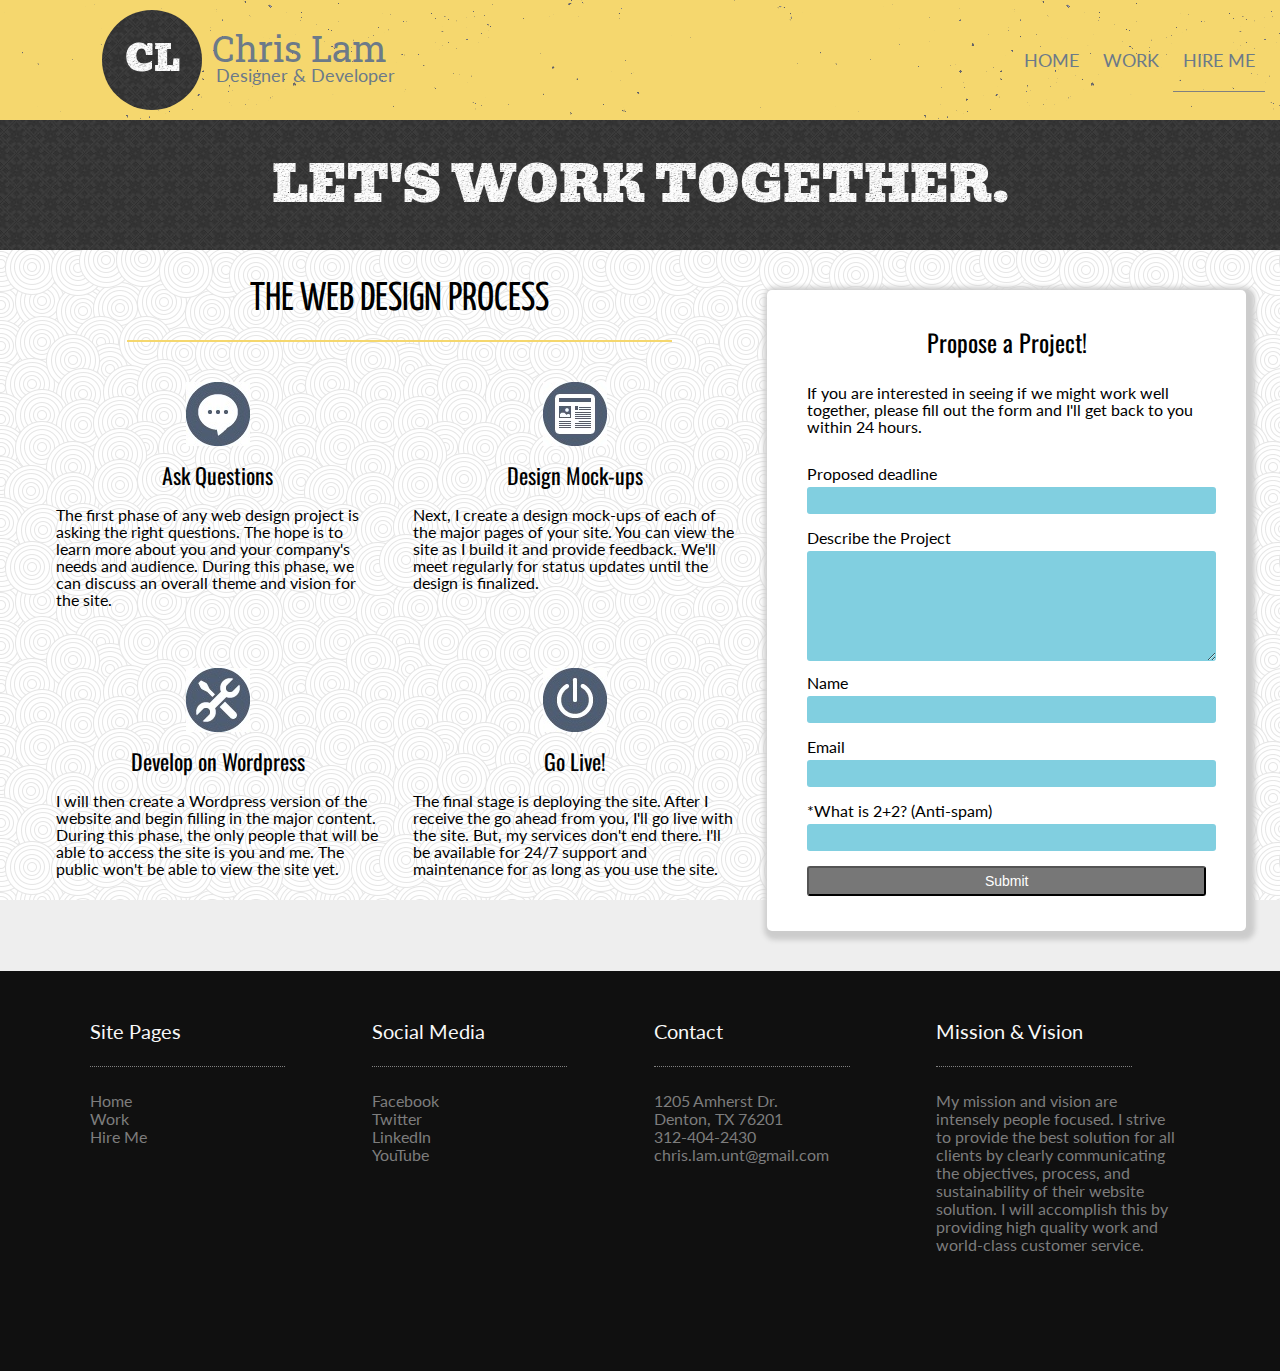
<file: hire.html>
<!DOCTYPE html>
	<head>
		<meta name="viewport" content="width=device-width, initial-scale=1.0, maximum-scale=1.0, user-scalable=yes" />  	
		<link rel="stylesheet" type="text/css" href="style.css">
		<link rel="stylesheet" type="text/css" href="responsive.css">
		<link href='http://fonts.googleapis.com/css?family=Oswald:400,700' rel='stylesheet' type='text/css'>
		<link href='http://fonts.googleapis.com/css?family=Lato' rel='stylesheet' type='text/css'>
		<link href='http://fonts.googleapis.com/css?family=Roboto+Slab' rel='stylesheet' type='text/css'>
		<link href='http://fonts.googleapis.com/css?family=Bevan' rel='stylesheet' type='text/css'>
		<link href='http://fonts.googleapis.com/css?family=Bree+Serif' rel='stylesheet' type='text/css'>
		<link href='http://fonts.googleapis.com/css?family=Yanone+Kaffeesatz:400,700' rel='stylesheet' type='text/css'>
		<link rel="stylesheet" href="css/animation.css">

<!-- Scripts --> 
<script>
  (function(i,s,o,g,r,a,m){i['GoogleAnalyticsObject']=r;i[r]=i[r]||function(){
  (i[r].q=i[r].q||[]).push(arguments)},i[r].l=1*new Date();a=s.createElement(o),
  m=s.getElementsByTagName(o)[0];a.async=1;a.src=g;m.parentNode.insertBefore(a,m)
  })(window,document,'script','//www.google-analytics.com/analytics.js','ga');

  ga('create', 'UA-18260276-3', 'auto');
  ga('send', 'pageview');

</script>
	<title>Contact Chris Lam - Freelance Web Designer and content specialist based out of Denton, TX</title> 

	</head>
	<body>
	
		<div class="container">
			<div class="row">
			<div class="container-content">

			<header>
				
			<div class="branding">
					
				<div class="logo-container">
					<a href="index.html">
					<div class="circle"><h1>CL</h1>
					</div></a>
					<div class="name-container">
						<h1 class="logo"><a href="index.html">Chris Lam</a></h1>
						<h2 class="title">Designer & Developer</h2>
					</div>
				</div>
			</div>
				<nav>
							<ul>
								<li><a href="index.html">Home</a></li>
								<li><a href="work.html">Work</a></li>
								<li class="active"><a href="hire.html">Hire Me</a></li>
							</ul>
				</nav>
		</header>
				
				
			</div><!--Container content -->
						
		</div><!--row 0-->
					<section class="banner slideDown">
						<h1>Let's Work Together.</h1>
					</section>
	<div class="hire-background">
		<div class="row">
			<div class="seven-hire">
				<div class="hire-heading-left">

					<h1>The Web Design Process</h1>
				</div>
			<div class="hire-top-container">
				<div class="hire-content hire-left">
					<img class="hire-icon" src ="images/questions-small.jpg" alt="questions icon" />
					<h2 class="left-content">Ask Questions</h2>
						<p class="left-content">The first phase of any web design project is asking the right questions. The hope is to learn more about you and your company's needs and audience. During this phase, we can discuss an overall theme and vision for the site.</p>
				</div>

				<div class="hire-content hire-right">

				<img class="hire-icon" src ="images/mockup-small.jpg" alt="mockpus icon" />
					<h2 class="left-content">Design Mock-ups</h2>
						<p class="left-content">Next, I create a design mock-ups of each of the major pages of your site. You can view the site as I build it and provide feedback. We'll meet regularly for status updates until the design is finalized.</p>
				</div>
			</div>
			<div class="hire-bottom-container">

				<div class="hire-content hire-left">

				<img class="hire-icon" src ="images/wordpress-small.jpg" alt="wordpress icon" />
					<h2 class="left-content">Develop on Wordpress</h2>
						<p class="left-content">I will then create a Wordpress version of the website and begin filling in the major content. During this phase, the only people that will be able to access the site is you and me. The public won't be able to view the site yet.</p>
				</div>
				<div class="hire-content hire-right">

				<img class="hire-icon" src ="images/go-live-small.jpg" alt="go live icon" />
					<h2 class="left-content">Go Live!</h2>
						<p class="left-content hire-last">The final stage is deploying the site. After I receive the go ahead from you, I'll go live with the site. But, my services don't end there. I'll be available for 24/7 support and maintenance for as long as you use the site.</p>
				
				</div>
			</div>
		</div><!--seven-->

			<div class="five-hire">
				<form id="contact-form" method="POST" action="sendmail.php" name="ContactForm">
		    	<h2 class="form-heading">
		    	Propose a Project!</h2>
		    <p class="intro">
		      If you are interested in seeing if we might work well together, please fill out the form and I'll get back to you within 24 hours.
		    </p> 
    	<p class="inputfield"><label for="subject">Proposed deadline</label></p> 
    			<input type="text" id="deadline" name="deadline" style="color: #fff;" onfocus="if (this.value == '90') {this.value=''; this.style.color='#000';}" required tabindex="1" />

    	<p class="inputfield"><label for="message">Describe the Project</label></p> 
    			<textarea name="message" id="message" tabindex="2"></textarea> 
    		
      <p class="inputfield"><label for="name">Name</label></p> 
    			<input type="text" id="name" name="name" style="color: #fff;" onfocus="if (this.value == '90') {this.value=''; this.style.color='#000';}" required tabindex="3" /> 
    			 
    	<p class="inputfield"><label for="email">Email</label></p> 
    			<input type="text" id="email" name="email" required tabindex="4" />
    	   <p class="inputfield"><label>*What is 2+2? (Anti-spam)</label></p>
    	   <input type="text" name="human">


    			
    	<input name="submit" type="submit" id="submit" tabindex="5" value="Submit" />
	 </form>
				
			</div><!--five-->
		</div><!--hire background-->
	</div><!--row-->
	
			<div class="row">
				<footer>
					<div class="three">
						<h1>Site Pages</h1>
						<ul>
							<li><a href="index.html">Home</a></li>
							<li><a href="work.html">Work</a></li>
							<li class="last"><a href="hire.html">Hire Me</a></li>

						</ul>
					</div>
					<div class="three">
						<h1>Social Media</h1>
						<ul>
							<li><a href="http://facebook.com/doctorlam">Facebook</a></li>
							<li><a href="http://twitter.com/doctor_lam">Twitter</a></li>
							<li><a href="https://www.linkedin.com/pub/chris-lam/32/710/a54">LinkedIn</a></li>
							<li class="last"><a href="http://www.youtube.com/c/ChrisLam1">YouTube</a></li>

						</ul>

					</div>
					<div class="three">
						<h1>Contact</h1>
						<ul>
							<li>1205 Amherst Dr.</li>
							<li>Denton, TX 76201</li>
							<li>312-404-2430</li>
							<li class="last">chris.lam.unt@gmail.com</li>
							
		
						</ul>
					</div>
					<div class="three mission">
						<h1>Mission & Vision</h1>
						<ul>
							<li>My mission and vision are intensely people focused. I strive to provide the best solution for all clients by clearly communicating the objectives, process, and sustainability of their website solution. I will accomplish this by providing high quality work and world-class customer service.</li>

						</ul>
					</div>
				</footer>
			</div><!--footer row-->
			</div><!--content slide-->
		</div><!--container-->
	</body>
</html>
</file>
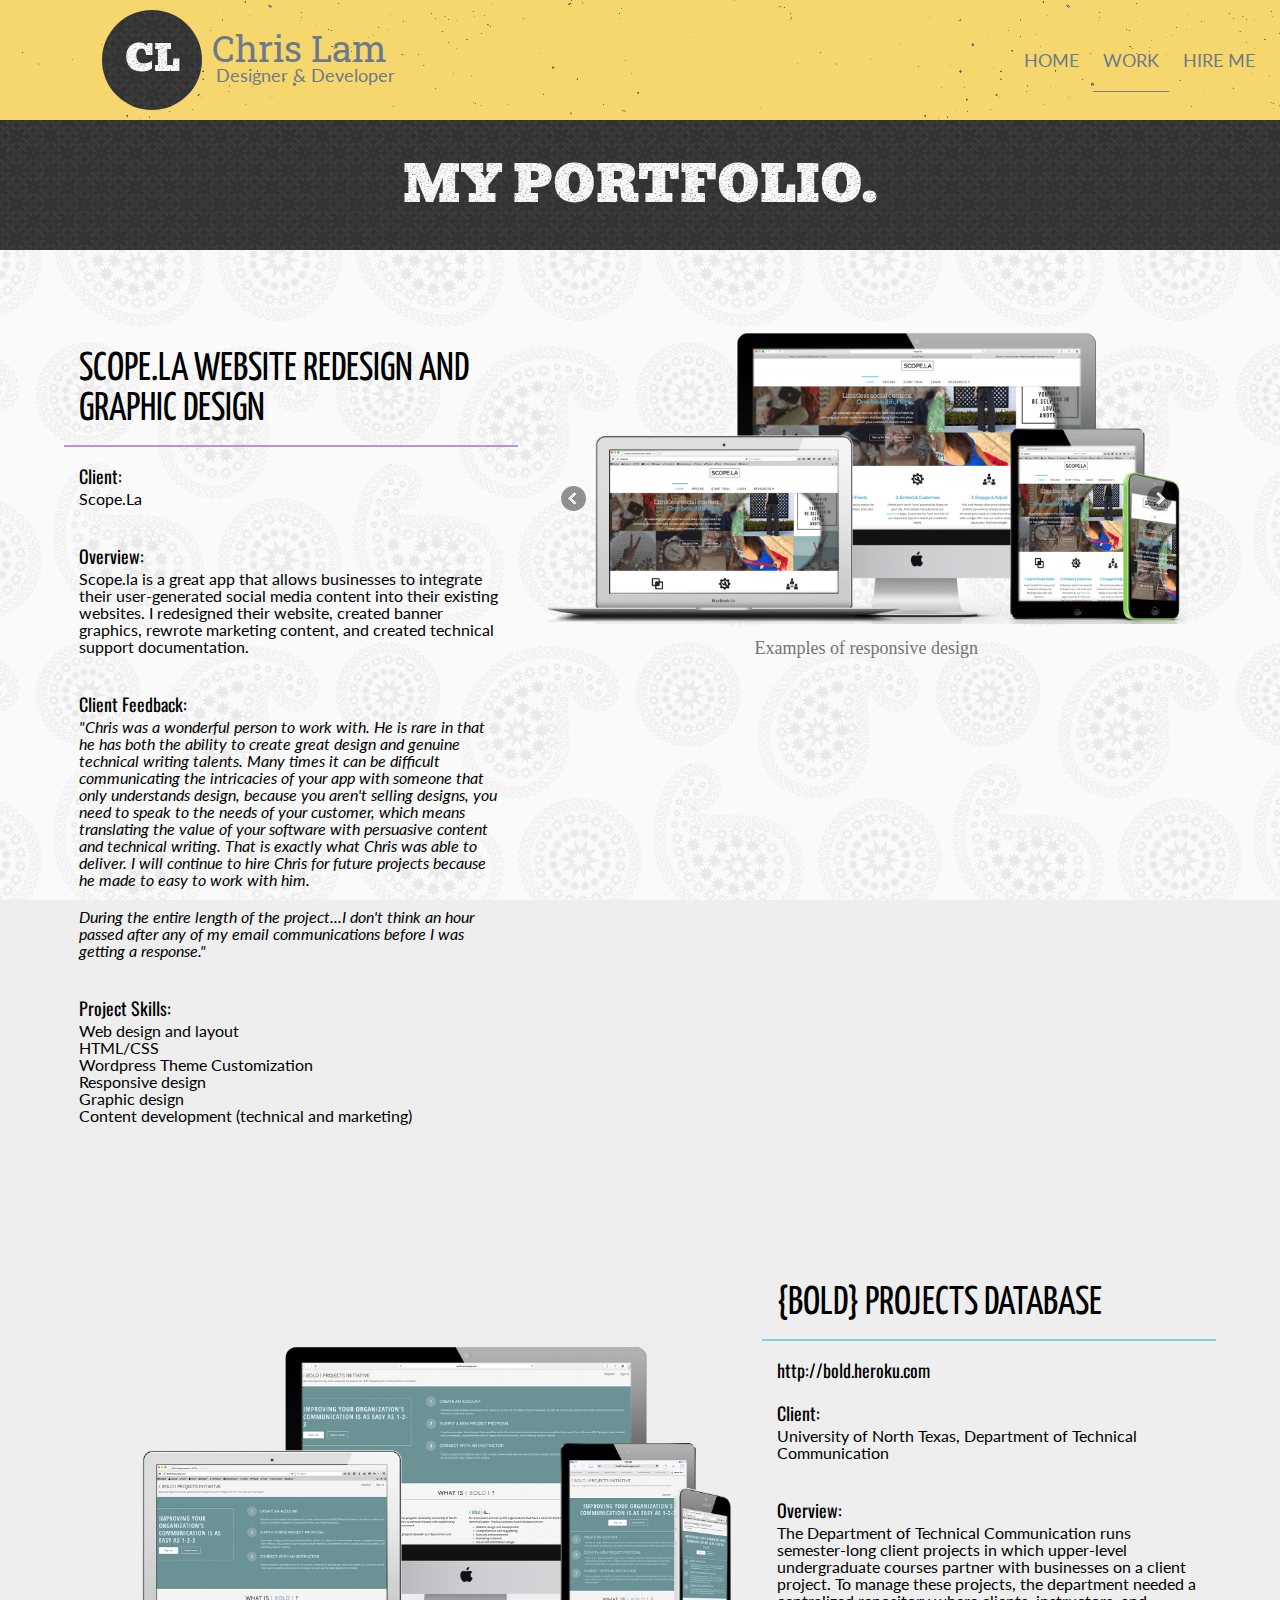
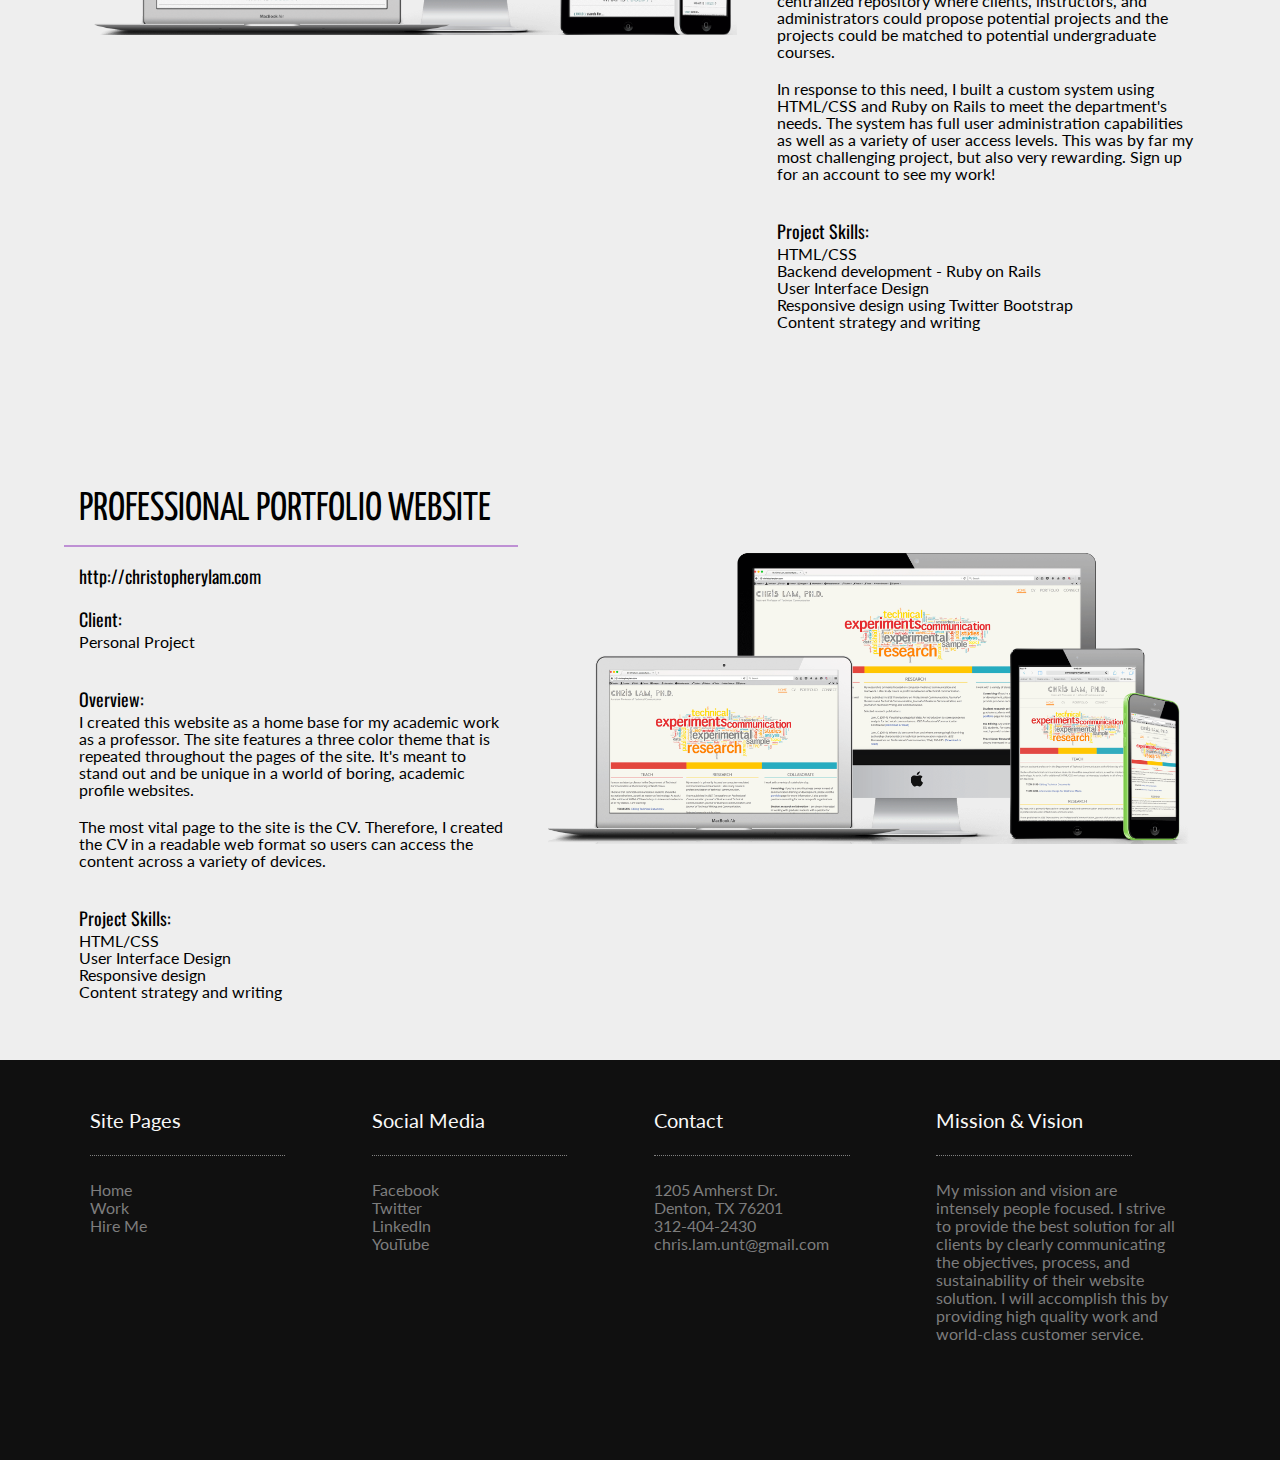
<file: work.html>
<!Doctype html>
<html>
	<head>
		<meta name="viewport" content="width=device-width, initial-scale=1.0, maximum-scale=1.0, user-scalable=yes" />  	
		<link rel="stylesheet" type="text/css" href="style.css">
		<link rel="stylesheet" type="text/css" href="responsive.css">
		<link href='http://fonts.googleapis.com/css?family=Oswald:400,700' rel='stylesheet' type='text/css'>
		<link href='http://fonts.googleapis.com/css?family=Lato' rel='stylesheet' type='text/css'>
		<link href='http://fonts.googleapis.com/css?family=Roboto+Slab' rel='stylesheet' type='text/css'>
		<link href='http://fonts.googleapis.com/css?family=Bevan' rel='stylesheet' type='text/css'>
		<link href='http://fonts.googleapis.com/css?family=Bree+Serif' rel='stylesheet' type='text/css'>
		<link href='http://fonts.googleapis.com/css?family=Yanone+Kaffeesatz:400,700' rel='stylesheet' type='text/css'>
		<link rel="stylesheet" href="css/animation.css">
		<script src="http://ajax.googleapis.com/ajax/libs/jquery/1.9.0/jquery.min.js"></script>
<script src="sss/sss.min.js"></script>
<link rel="stylesheet" href="sss/sss.css" type="text/css" media="all">


	<title>Work portfolio of Chris Lam - Freelance Web Designer and content specialist based out of Denton, TX</title> 

	</head>
	<body>
	
		<div class="container">
			<div class="row">
			<div class="container-content">

			<header>
				
			<div class="branding">
					
				<div class="logo-container">
					<a href="index.html">
					<div class="circle"><h1>CL</h1>
					</div></a>
					<div class="name-container">
						<h1 class="logo"><a href="index.html">Chris Lam</a></h1>
						<h2 class="title">Designer & Developer</h2>
					</div>
				</div>
			</div>
				<nav>
							<ul>
								<li><a href="index.html">Home</a></li>
								<li class="active"><a href="work.html">Work</a></li>
								<li><a href="hire.html">Hire Me</a></li>
							</ul>
				</nav>
		</header>
				
			</div><!--Container content -->
						
		</div><!--row 0-->
					<section class="banner slideDown">
						<h1>My Portfolio.</h1>
					</section>
			<div class="all-portfolio-content">
			<div class="row work-content">
				
				<div class="five portfolio-description">
					<div class="portfolio-heading-left">				
					
						<h1>Scope.La Website Redesign and Graphic Design</h1>

					</div>							
							<h2>Client:</h2><p><a href="http://scople.la">Scope.La</a></p>
							<h2>Overview:</h2>
							<p>Scope.la is a great app that allows businesses to integrate their user-generated social media content into their existing websites. I redesigned their website, created banner graphics, rewrote marketing content, and created technical support documentation.</p>
							<h2>Client Feedback:</h2>
							<p class="quote">"Chris was a wonderful person to work with. He is rare in that he has both the ability to create great design and genuine technical writing talents. Many times it can be difficult communicating the intricacies of your app with someone that only understands design, because you aren't selling designs, you need to speak to the needs of your customer, which means translating the value of your software with persuasive content and technical writing. That is exactly what Chris was able to deliver. I will continue to hire Chris for future projects because he made to easy to work with him.</p>
 
 							<p class="quote">During the entire length of the project...I don't think an hour passed after any of my email communications before I was getting a response."</p>
							<h2>Project Skills:</h2>
							<ul>
								<li>Web design and layout</li>
								<li>HTML/CSS</li>
								<li>Wordpress Theme Customization</li>
								<li>Responsive design</li>
								<li>Graphic design</li>
								<li>Content development (technical and marketing)</li>
							</ul>
				</div>
				
				<div class="seven portfolio-image">
				<div class="slider">
				
				<figure>
					<img class="landscape" src="images/scope-smaller.png" alt="scope interface">
					<figcaption>Examples of responsive design</figcaption>
				</figure>
				<figure>
					<img class="landscape" src="images/scope2.png" alt="scope2 interface" />
					<figcaption>Screen showcasing graphic design and marketing content</figcaption>
				</figure>
				<figure>
					<img class="landscape" src="images/scope3.png" alt="scope3 interface" />
					<figcaption>Another screen showcasing graphic design and marketing content</figcaption>
				</figure>
				<figure>
					<img class="landscape" src="images/scope4.png" alt="scope4 interface" />
					<figcaption>Screen showcasing technical writing and graphic design</figcaption>
				</figure>

				
				
				</div>
			</div>
	

		</div>
				<div class="row work-content-top">
				
	
						<div class="five image-description">
						<div class="portfolio-heading-right">

							<h1>{Bold} Projects Database</h1>
							
						</div>
						<h2>http://bold.heroku.com</h2>
							<h2>Client:</h2><p>University of North Texas, Department of Technical Communication</p>
							<h2>Overview:</h2>
							<p>The Department of Technical Communication runs semester-long client projects in which upper-level undergraduate courses partner with businesses on a client project. To manage these projects, the department needed a centralized repository where clients, instructors, and administrators could propose potential projects and the projects could be matched to potential undergraduate courses.</p>
							<p>In response to this need, I built a custom system using HTML/CSS and Ruby on Rails to meet the department's needs. The system has full user administration capabilities as well as a variety of user access levels. This was by far my most challenging project, but also very rewarding. Sign up for an account to see my work!</p>
							<h2>Project Skills:</h2>
							<ul>
								<li>HTML/CSS</li>
								<li>Backend development - Ruby on Rails</li>
								<li>User Interface Design</li>
								<li>Responsive design using Twitter Bootstrap</li>
								<li>Content strategy and writing</li>
							</ul>
						</div>
						<div class="seven image">
							<img src="images/bold-four.png" alt="bold interface" />
						</div>
				</div>
		
			<div class="row work-content">
				
				<div class="five portfolio-description">
					<div class="portfolio-heading-left">				
					
						<h1>Professional Portfolio Website</h1>

					</div>
					<h2><a href="http://christopherylam.com">http://christopherylam.com</a></h2>
							
							<h2>Client:</h2><p>Personal Project</p>
							<h2>Overview:</h2>
							<p>I created this website as a home base for my academic work as a professor. The site features a three color theme that is repeated throughout the pages of the site. It's meant to stand out and be unique in a world of boring, academic profile websites.</p>
							<p>The most vital page to the site is the CV. Therefore, I created the CV in a readable web format so users can access the content across a variety of devices.</p>
							<h2>Project Skills:</h2>
							<ul>
								<li>HTML/CSS</li>
								<li>User Interface Design</li>
								<li>Responsive design</li>
								<li>Content strategy and writing</li>
							</ul>
				</div>
				<div class="seven portfolio-image">
						<img class="landscape" src="images/portfolio-four.png" alt="portfolio interface" />
				</div>
			</div>
		</div><!--all portfolio content-->
	
			<div class="row">
				<footer>
					<div class="three">
						<h1>Site Pages</h1>
						<ul>
							<li><a href="index.html">Home</a></li>
							<li><a href="work.html">Work</a></li>
							<li class="last"><a href="hire.html">Hire Me</a></li>

						</ul>
					</div>
					<div class="three">
						<h1>Social Media</h1>
						<ul>
							<li><a href="http://facebook.com/doctorlam">Facebook</a></li>
							<li><a href="http://twitter.com/doctor_lam">Twitter</a></li>
							<li><a href="https://www.linkedin.com/pub/chris-lam/32/710/a54">LinkedIn</a></li>
							<li class="last"><a href="http://www.youtube.com/c/ChrisLam1">YouTube</a></li>

						</ul>

					</div>
					<div class="three">
						<h1>Contact</h1>
						<ul>
							<li>1205 Amherst Dr.</li>
							<li>Denton, TX 76201</li>
							<li>312-404-2430</li>
							<li class="last">chris.lam.unt@gmail.com</li>
							
		
						</ul>
					</div>
					<div class="three mission">
						<h1>Mission & Vision</h1>
						<ul>
							<li>My mission and vision are intensely people focused. I strive to provide the best solution for all clients by clearly communicating the objectives, process, and sustainability of their website solution. I will accomplish this by providing high quality work and world-class customer service.</li>

						</ul>
					</div>
				</footer>
			</div>
		</div>
	</div>

<!-- Scripts --> 
<script>
  (function(i,s,o,g,r,a,m){i['GoogleAnalyticsObject']=r;i[r]=i[r]||function(){
  (i[r].q=i[r].q||[]).push(arguments)},i[r].l=1*new Date();a=s.createElement(o),
  m=s.getElementsByTagName(o)[0];a.async=1;a.src=g;m.parentNode.insertBefore(a,m)
  })(window,document,'script','//www.google-analytics.com/analytics.js','ga');

  ga('create', 'UA-18260276-3', 'auto');
  ga('send', 'pageview');

</script>
<script>
jQuery(function($) {
$('.slider').sss();
});
</script>
	</body>

</html>
</file>
<file: style.css>
/* Setting up our grid */
html, body, div, span, applet, object, iframe,
h1, h2, h3, h4, h5, h6, p, blockquote, pre,
a, abbr, acronym, address, big, cite, code,
del, dfn, em, img, ins, kbd, q, s, samp,
small, strike, strong, sub, sup, tt, var,
b, u, i, center,
dl, dt, dd, ol, ul, li,
fieldset, form, label, legend,
table, caption, tbody, tfoot, thead, tr, th, td,
article, aside, canvas, details, embed, 
figure, figcaption, footer, header, hgroup, 
menu, nav, output, ruby, section, summary,
time, mark, audio, video {
	margin: 0;
	padding: 0;
	border: 0;
	font-size: 100%;
	font: inherit;
	vertical-align: baseline;
}
/* HTML5 display-role reset for older browsers */
article, aside, details, figcaption, figure, 
footer, header, hgroup, menu, nav, section {
	display: block;
}

 html {
 	-webkit-text-size-adjust: 100%;
 }

body {
	line-height: 1;
	background: #6B6B6B;


}
ol, ul {
	list-style: none;
}
blockquote, q {
	quotes: none;
}
blockquote:before, blockquote:after,
q:before, q:after {
	content: '';
	content: none;
}
table {
	border-collapse: collapse;
	border-spacing: 0;
}


.container {
	max-width: 2130px; /*Set the width of the entire website here */
	background-color: #EEEEEE;
	margin-left: auto;
	margin-right: auto;
	
}
.container-content {
	max-width: 2130px; /*Set the width of the entire website here */
	background-color: #EEEEEE;
	margin-left: auto;
	margin-right: auto;
	
}
.five:first-child, .four:first-child, .three:first-child, .two:first-child, .one:first-child, .six:first-child, .seven:first-child, .eight:first-child, .nine:first-child, .ten:first-child, .eleven:first-child, .twelve:first-child { 
	margin-left: 0; /* This line of code makes the left-most column align to the left of the screen */

}

.twelve {
	width: 100%; /* This div spans six columns (the entire row)*/
	display: block; /*Display: block changes the orientation of elements to horizontal rather than vertical (it makes each column appear to the right of the previous column)*/;

}
.eleven {
	width: 89.6%;
	display: block;
	float:left;
	margin-left: 2%;

}
.ten {
	width: 79.8%;
	display: block;
	float:left;
	margin-left: 2%;

}
.nine {
	width: 73%;
	display: block;
	float:left;
	margin-left: 2%;

}
.eight {
	width: 63.7%;
	display: block;
	float:left;
	margin-left: 2%;

}
.seven, .seven-hire {
	width: 56.44680851063829%;
	display: block;
	float:left;
	margin-left: 2%;

	}

.six {
	width: 48%; /* This div spans six columns (the entire row)*/
	display: block;
	float:left;
	margin-left: 2%;
}
.five {
	width: 39.42553191489362%; /* This div spans five columns */
	display: block;
	float:left;
	margin-left: 2%;
}
.five-hire {
	width: 39.42553191489362%; /* This div spans five columns */
	display: block;
	float:left;
	margin-left: 2%;
	}
.five-offset {
	width: 40.6%; /* This div spans five columns */
	display: block;
	float:right;
	margin-left: 2%;
	padding-right:2%;

}
.four {
	width: 31.91%;
	display: block;
	float:left;
	margin-left: 2%;

}
.three {
	width: 21.5%;
	display: block;
	float:left;
	margin-left: 3%;

}
.two {
	width: 14.6%;
	display: block;
	float:left;
	margin-left: 2%;

	}
.one {
	width: 6.3%;
	display: block;
	float:left;
	margin-left: 2%;

}
.row {
	width: 100%;
	clear: both; /* Clear creates new styles for the next row */
	padding: 0px;
	margin: 0px;
}

.row:before,
.row:after {
  display: table;
  line-height: 0;
  content: "";
}
.row:after {
  clear: both;
}

.row [class*="span"] {
  display: block;
  float: left;
  width: 100%;
  min-height: 30px;
  margin-left: 2.127659574468085%;
  *margin-left: 2.074468085106383%;
  -webkit-box-sizing: border-box;
     -moz-box-sizing: border-box;
          box-sizing: border-box;
}
.row-fluid [class*="span"]:first-child {
  margin-left: 0;
}

.row-fluid .controls-row [class*="span"] + [class*="span"] {
  margin-left: 2.127659574468085%;
}
.row [class*="span"]:first-child {
  margin-left: 0;
}

.row .controls-row [class*="span"] + [class*="span"] {
  margin-left: 2.127659574468085%;
}
h1 {
	font-family: Roboto Slab;
	font-size: 24px;
}
h2 {
	font-family: oswald;
	font-size: 18px;
}
p, ul {
	font-family: lato;
	font-size: 16px;
	line-height: 17px;
}
p.quote {
	font-style: italic;

}

/* -----------------------HEADER CONTENT STYLES START HERE------------------*/

header {

    top:0;
    left:0px;
    right:0;
    height:120px;
    background-color:#F5D76E;
    background-image: url('images/stardust.png');
	max-width: 2130px;
	margin-left: auto;
	margin-right: auto;

	/*height: 120px;
	min-width: 90%;
	background: #F9BF3B;
	top: 0;
	position: fixed;
	z-index: 100;
	opacity: 0.95;*/
}
.branding {
	float: left;
	margin-left: 8%; /*Controls Name and tagline */
	width: 400px;
}


.circle {
	float: left;
	width: 100px;
	height: 100px;
	background-image:url('images/dark_embroidery.jpg');
	-moz-border-radius: 50px;
	-webkit-border-radius: 50px;
	border-radius: 50px;
}
.circle h1 {
	font-family: Bevan, 'serif';
	color: white;
	text-align: center;
	padding-top: 30px;
	font-size: 36px;
	-webkit-mask-image: url("images/text-mask.png");
}
.logo-container a {
	text-decoration: none;
}
.logo-container {
	margin-right: 40px;
	margin-top: 10px;

}
.name-container {
	float: left;
	margin-top: 20px;
}
.logo {
	font-family: Roboto Slab;
	font-size: 36px;
	color: #6C7A89;
	margin-left: 10px;

}
.logo a, .logo a:visited {
	text-decoration: none;
	color: #6C7A89;

}
.title {
	font-family: lato;
	font-size: 18px;
	color: #6C7A89;
	margin-left: 14px;

}

nav {
	float: right;
	margin-right: 15px;
	margin-top: 20px;
}
nav ul li {
	list-style-type: none;
	display: inline;
	padding: 0 10px 20px 10px;
	font-size: 18px;
	line-height: 80px;
	color: #6C7A89;
	text-transform: uppercase;


}
nav ul {
	text-align: right;
	font-family: lato;
}
nav a, nav a:visited {
	text-decoration: none;
	color: #6C7A89;

}

.active {
	border-bottom: 1px solid gray;
}
.hero {
	background: url('images/hero-no-blur.jpg') no-repeat center center;
	-webkit-background-size: cover;
	-moz-background-size: cover;
	-o-background-size: cover;
	background-size: cover;
	width: 100%;
	height: 600px;
	display:table;
}


.tagline {
	min-height: 400px;
	margin-top: 60px;
	margin-left: auto;
	margin-right: auto;
	text-align: center;
	
}
.tagline ul li {
	font-size: 22px;
	padding: 0 10px 30px 10px;
	font-family: 'lato', sans-serif;
	color: white;
	line-height: 30px;
	list-style-type: none;

}
.banner {
	height:130px;
	background-image: url('images/dark_embroidery.jpg');
	background-repeat: repeat;
	visibility: hidden;
}
.banner h1 {
	padding-top: 40px;
	font-family: 'Bevan', serif;
	font-size: 50px;
	text-align: center;
	-webkit-mask-image: url("images/text-mask.png");
	-moz-mask-image: url("images/text-mask.png");
	mask-image: url('images/text-mask.png');
	-o-mask-image: url("images/text-mask.png");
	color: white;
	text-transform: uppercase;
	}

/* -----------------------PAGE CONTENT STYLES START HERE------------------*/
.homepage {
	background-image:url('images/swirl_pattern_opaque.jpg') !important;
	background-attachment: fixed;
	padding: 20px 0 0px 0;

	}	
.buttons {
		width: 35%;
		margin-left: auto;
		margin-right: auto;
}
.button {
  	display: block;
  	font-family: 'raleway', sans-serif;
	text-decoration: none;
	color: #4D4D4D;
	border: 1px gray solid;
	border-radius: 2.5px;
	padding: 10px;
	font-size: 15px;
	text-transform: uppercase;
	font-weight: 600;
}
/* Shutter Out Horizontal Reverse Button */
.hvr-shutter-out-horizontal-reverse {
  display: inline-block;
  vertical-align: middle;
  -webkit-transform: translateZ(0);
  transform: translateZ(0);
  box-shadow: 0 0 1px rgba(0, 0, 0, 0);
  -webkit-backface-visibility: hidden;
  backface-visibility: hidden;
  -moz-osx-font-smoothing: grayscale;
  position: relative;
  background: transparent;
  -webkit-transition-property: color;
  transition-property: color;
  -webkit-transition-duration: 0.3s;
  transition-duration: 0.3s;
}
.hvr-shutter-out-horizontal-reverse:before {
  content: "";
  position: absolute;
  z-index: -1;
  top: 0;
  bottom: 0;
  left: 0;
  right: 0;
  background: white;
  -webkit-transform: scaleX(0);
  transform: scaleX(0);
  -webkit-transform-origin: 50%;
  transform-origin: 50%;
  -webkit-transition-property: transform;
  transition-property: transform;
  -webkit-transition-duration: 0.3s;
  transition-duration: 0.3s;
  -webkit-transition-timing-function: ease-out;
  transition-timing-function: ease-out;
}
.hvr-shutter-out-horizontal-reverse:hover, .hvr-shutter-out-horizontal-reverse:focus, .hvr-shutter-out-horizontal-reverse:active {
  color: #4D4D4D;
}
.hvr-shutter-out-horizontal-reverse:hover:before, .hvr-shutter-out-horizontal-reverse:focus:before, .hvr-shutter-out-horizontal-reverse:active:before {
  -webkit-transform: scaleX(1);
  transform: scaleX(1);
}

/* Shutter Out Horizontal black Text*/
.hvr-shutter-out-horizontal {
  vertical-align: middle;
  -webkit-transform: translateZ(0);
  transform: translateZ(0);
  box-shadow: 0 0 1px rgba(0, 0, 0, 0);
  -webkit-backface-visibility: hidden;
  backface-visibility: hidden;
  -moz-osx-font-smoothing: grayscale;
  position: relative;
  background: transparent;
  -webkit-transition-property: color;
  transition-property: color;
  -webkit-transition-duration: 0.3s;
  transition-duration: 0.3s;
}
.hvr-shutter-out-horizontal:before {
  content: "";
  position: absolute;
  z-index: -1;
  top: 0;
  bottom: 0;
  left: 0;
  right: 0;
  background: #4D4D4D;
  -webkit-transform: scaleX(0);
  transform: scaleX(0);
  -webkit-transform-origin: 50%;
  transform-origin: 50%;
  -webkit-transition-property: transform;
  transition-property: transform;
  -webkit-transition-duration: 0.3s;
  transition-duration: 0.3s;
  -webkit-transition-timing-function: ease-out;
  transition-timing-function: ease-out;
}
.hvr-shutter-out-horizontal:hover, .hvr-shutter-out-horizontal:focus, .hvr-shutter-out-horizontal:active {
  color: white;
}
.hvr-shutter-out-horizontal:hover:before, .hvr-shutter-out-horizontal:focus:before, .hvr-shutter-out-horizontal:active:before {
  -webkit-transform: scaleX(1);
  transform: scaleX(1);
}
.left {
	margin-left: 2.5%;
}
.clever-box {
  width: 30%;
  float: left;
  margin-right: 2.5%;
  background-color: #ffffff;  
	padding-bottom: 50px;
  &:last-child {
    margin-right: 0;
  }
}

.panel {
  overflow: hidden;
  position: relative;
  width: 100%;
  margin-left: auto;
  margin-right: auto;

}


.clever-wrap {
  overflow: hidden;
  margin-bottom: -500px;
}

.clever-box {
  padding-bottom: 540px; 
  
}

.button {
  position: absolute;
  bottom: 20px; // faux padding
} 

.rationale {
	color: #4D4D4D;
	text-align: center;
	
}
.rationale ul {
	text-align: left;
	font-size: 16px;
	/*list-style-image: url('images/check-small.jpg');*/

	width: 90%;
	margin-left: auto;
	margin-right: auto;
	list-style-type: square;
	line-height: 20px;
	padding: 0 20px 0 20px;


}


.rationale li {
	margin-bottom: 20px;
	margin-left: 40px;

}
.rationale h1 {
	font-family: 'Yanone Kaffeesatz', sans-serif;	font-weight: 400;
	font-size: 32px;
	color: #60646D;
	padding-bottom: 25px;
	padding-top: 20px;
	margin-bottom: 30px;
	text-align: center;
	text-transform: uppercase;
	margin-left: auto;
	margin-right: auto;
}

.rationale p {
	font-family: lato;
	margin-bottom: 30px;
	font-size: 16px;
	line-height: 24px;
	text-align: left;
	padding: 0 20px 0 20px;

}
.rationale-heading-left {
	background-color: #F5D76E;
	background-image: url('images/stardust.png');

}
.rationale-heading-middle {
	background-color: #81CFE0;
	background-image: url('images/stardust.png');

}
.rationale-heading-right {
	background-color: #BE90D4;
	background-image: url('images/stardust.png');

}
.icon {
	padding: 20px 0 20px 0;
	margin-left: auto;
	margin-right: auto;	
}
.rationale .last {
	padding-bottom: 40px;
}


.reverse-buttons  {
	padding-top: 28px;
}
.reverse-buttons li {
	display: inline;
	text-align: center;
}

.button li {
	display: inline;
}

a.reverse-button {
	text-decoration: none;
	color: white;
	border: 1.5px solid white;
	border-radius: 2.5px;
	padding: 6px 30px 6px 30px;
	font-size: 16px;
	font-family: 'raleway', sans-serif;
	text-transform: uppercase;
	font-weight: 600;
}

.cbp-qtrotator {
width: 100%;
min-height: 550px;
position: relative;
float: left;
margin: 0;
padding-top: 11px;
margin-bottom: -11px;
}
.cbp-qtcontent {
width: 100%;
height: auto;
position: absolute;
min-height: 550px;
top: 0;
z-index: 2;
display: none
}
.cbp-qtrotator .cbp-qtcontent.current {
display: block
}

.cbp-qtprogress {
position: absolute;
background: #47a3da;
height: 1px;
width: 0%;
z-index: 1000
}

.quote-panel-1 {
	background: url('images/bottom-panel.jpg') no-repeat center center;
	-webkit-background-size: cover;
  	-moz-background-size: cover;
  	-o-background-size: cover;
  	background-size: cover;
	background-color: #C0392B;
	min-height: 550px;
	text-align: center;
	position: relative;
	color: white;
	margin-top: 10px;
}
.quote-panel-2 {
	background: url('images/quote-panel2.jpg') no-repeat center center;
	-webkit-background-size: cover;
  	-moz-background-size: cover;
  	-o-background-size: cover;
  	background-size: cover;
	background-color: #C0392B;
	min-height: 550px;
	text-align: center;
	position: relative;
	color: white;
	margin-top: 10px;

}
.quote-panel-3 {
	background: url('images/quote-panel3.jpg') no-repeat center center;
	-webkit-background-size: cover;
  	-moz-background-size: cover;
  	-o-background-size: cover;
  	background-size: cover;
	background-color: #C0392B;
	min-height: 550px;
	text-align: center;
	position: relative;
	color: white;
	margin-top: 10px;

}
.vertical-center  {
	position: absolute;
  	top: 50%;
  	left: 50%;
  	transform: translate(-50%, -50%);
  	-webkit-transform: translate(-50%, -50%);
  	width: 80%;
}
.vertical-center h1 {
	padding-bottom: 30px;
	font-family: 'raleway', sans-serif;
	text-transform: uppercase;
	font-size: 40px;
	font-weight: 900;
	color: white;
}
.vertical-center h2 {
	padding-bottom: 30px;
	font-size: 22px;
}
.vertical-center a {
	line-height: 30px;
}
.quote-panel-1 h1, .quote-panel-2 h1, .quote-panel-3 h1 {
	padding-bottom: 20px;
	font-family: 'raleway', sans-serif;
	text-transform: uppercase;
	font-size: 45px;
	font-weight: 900;
	color: white;
}
.quote-panel-1 .four, .quote-panel-2 .four, .quote-panel-3 .four {
	margin-bottom: 30px;
}
blockquote {
	font-family: 'oswald'; 
	font-size: 24px;
	font-style: italic;
  	padding: 0.5em 10px;
 	quotes: "\201C""\201D""\2018""\2019";
  	color: white;
  	line-height: 2em;
  	border-left: 10px solid white;

}

blockquote:before {
	content: open-quote;
	  font-size: 100px;
	  line-height: 0.1em;
	  margin-right: 0.15em;
	  vertical-align: -0.4em;
	  font-family: 'source sans pro';
	  color: white;
	  font-style: normal;

}

blockquote:after {
content: close-quote;
	  font-size: 100px;
	  line-height: 0.1em;
	  margin-left: 0.15em;
	  vertical-align: -0.4em;
	  font-family: 'source sans pro';
	  color: white;
	  font-style: normal;



}


.bottom-panel {
	background-color: #C0392B;
	background-image: url('images/robots.png');
	min-height: 400px;
	text-align: center;
	position: relative;
	color: white;

}
footer {

	min-height: 350px;
	background-color: #101010;
	margin-left: auto;
	margin-right: auto;
	padding: 50px 3% 0 7%;
	margin-top: 0;

}

footer h1 {
	color: #f9f9f9;
	font-family: lato;
	font-size: 20px;
	margin-bottom: 25px;
	padding-bottom: 25px;
	border-bottom: 1px dotted gray;
	width: 79%;
}
footer ul {
	list-style-type: none;
}
footer li {
	font-size: 16px;
	color: #7d7d7d;
	font-family: lato;
	line-height: 18px;

}
footer a, footer a:visited {
	color: #7d7d7d;
	text-decoration: none;
}



/* -------------PORTFOLIO PAGE STYLES START HERE --------------*/
.all-portfolio-content {
	background-image: url('images/paisley.jpg');
	    background-attachment: fixed;

}
.work-content-top {
	width: 90%;
	padding: 80px 5% 20px 5%;
	height: 100%;
	background-position: center;
}

.work-content {
	width: 90%;
	padding: 80px 5% 20px 5%;
	height: 100%;
	background-position: center;
}
.work-content h2, .work-content-top h2 {
		padding-top: 20px;
		padding-bottom: 5px;
}
.work-content p, .work-content-top p {
	margin-bottom: 20px;
}
.work-content-top img {
	height: auto;
	max-width: 100%;
	padding-top: 80px;
	
}
 .work-content img {
 	height: auto;
	max-width: 100%;
		padding-top: 80px;

	
  	  }
.image {
	padding-bottom: 80px;
	float: left;
}
.image-description {
	padding-bottom: 40px;
	float: right;
}
.image-description p, .image-description ul, .image-description h2 {
	padding-left: 15px;
	padding-right: 15px;
}
.image-description h1, .portfolio-description h1, .hire-background h1 {
	font-family: 'Yanone Kaffeesatz', sans-serif;	font-weight: 400;
	font-size: 40px;
	text-transform: uppercase;
}
.portfolio-heading-left {
	border-bottom: 2px solid #BE90D4;
	padding: 20px 15px 15px 15px;
}
.portfolio-heading-right {
	border-bottom: 2px solid #81CFE0;
	padding: 20px 15px 15px 15px;
}


.portfolio-image {
	margin-bottom: 40px;
}
.portfolio-description {
	padding-bottom: 40px;
}
.portfolio-description p, .portfolio-description ul, .portfolio-description h2 {
	padding-left: 15px;
	padding-right: 15px;

}

.work-content a:visited, .work-content a {
	color: black;
	text-decoration: none;
}
/* RESPONSIVE DESIGN */


.typed-cursor{
            opacity: 1;
            font-weight: 100;
            -webkit-animation: blink 0.7s infinite;
            -moz-animation: blink 0.7s infinite;
            -ms-animation: blink 0.7s infinite;
            -o-animation: blink 0.7s infinite;
            animation: blink 0.7s infinite;
        }
        @-keyframes blink{
            0% { opacity:1; }
            50% { opacity:0; }
            100% { opacity:1; }
        }
        @-webkit-keyframes blink{
            0% { opacity:1; }
            50% { opacity:0; }
            100% { opacity:1; }
        }
        @-moz-keyframes blink{
            0% { opacity:1; }
            50% { opacity:0; }
            100% { opacity:1; }
        }
        @-ms-keyframes blink{
            0% { opacity:1; }
            50% { opacity:0; }
            100% { opacity:1; }
        }
        @-o-keyframes blink{
            0% { opacity:1; }
            50% { opacity:0; }
            100% { opacity:1; }
        }

.type-wrap {
	color: white;
	font-size: 42px;
	font-weight: 800;
	font-family: 'bree serif', serif;	
	padding-top: 50px;
	padding-bottom: 5px;
	margin-bottom: 10px;
	margin-left: 30px;
	/*-webkit-mask-image: url("images/text-mask.png");
	-moz-mask-image: url("images/text-mask.png");
	mask-image: url('images/text-mask.png');
	-o-mask-image: url("images/text-mask.png");*/
}
.hire-content {
	text-align: center;
}
.hire-heading-left {
	border-bottom: 2px solid #F5D76E;
	padding: 30px 15px 20px 15px;
	text-align: center;
	margin: 0px auto 40px auto;
	width:75%;
}

.hire-background {
	width: 95%;
	padding: 0px 2.5% 0 2.5%;
}

	.hire-top-container, .hire-bottom-container {
		width: 100%;
	}
	.hire-bottom-container {
		padding-top: 60px;
		padding-bottom: 20px;
	}

	.hire-bottom-container {
		clear: both;
	}
	.hire-left, .hire-right {
		float: left;
		width: 47%;
		
	}
	.hire-right {
		margin-left: 5%;
	}

h2.left-content {
	font-size: 22px;
	padding-top: 15px;
}

p.left-content {
	margin-top: 20px;
	text-align: left;
	
}

#contact-form {
	max-width: 500px;
  	background-color: #ffffff;
	margin: 40px auto 40px auto;
  	padding: 0px 40px 35px 40px;
  	border-radius: 0 0 3px 3px;
	-moz-border-radius: 0 0 5px 5px;
	-webkit-box-shadow: 3px 3px 5px 6px #ccc;  /* Safari 3-4, iOS 4.0.2 - 4.2, Android 2.3+ */
  	-moz-box-shadow:    3px 3px 5px 6px #ccc;  /* Firefox 3.5 - 3.6 */
 	box-shadow:         3px 3px 5px 6px #ccc;  /* Opera 10.5, IE 9, Firefox 4+, Chrome 6+, iOS 5 */
  	border-radius: 5px;

}

input[type="text"] {
	display: inline;
	width: 100%;
  	font-size: 14px;
	background-color:#81CFE0;
  	font-family: 'Lato';
  	color: white;
	padding: 5px 0px 5px 10px;
	border-radius: 3px;
	-moz-border-radius: 5px;
	margin: 5px 0px 5px 0px;
	border:none;

}

.inputfield {
  padding-top: 10px;
  font-weight: 400;
}

::-webkit-input-placeholder {
  color: white;
  font-weight: 300;
}

input[type="submit"]{
	display: inline;
	width: 100%;
  font-size: 14px;
	background-color:#777;
	color: #fff;
	padding: 5px 0px;
	margin: 10px 0px 0px 0px;
	border-radius: 3px;
	-moz-border-radius: 5px;
	
}

input[type="submit"]:hover {
	background-color:#4F4F4F;
}

textarea {
	display: inline;
  width: 100%;
	max-width: 100%;
	height: 100px;
  max-height: 300px;
  font-size: 14px;
	background-color:#81CFE0;
	color:#fff;
  padding: 5px 0px 5px 10px;
	margin: 5px 0px 0px 0px;
	border-radius: 3px;
	-moz-border-radius: 5px;
	border: none;
}

.form-heading {
	font-size: 24px;
	text-align: center;
	margin-bottom: 30px;
	padding-top: 40px;

}
p.intro {
	padding-bottom: 20px;
}
.hire-background {

	background-image:url('images/swirl_pattern_opaque.jpg') !important;
	background-attachment: fixed;

}
figcaption {
	text-align: center;
	font-size: 18px;
	font-family: 'Oswald' sans-serif;
	padding-top: 15px;
	padding-bottom: 10px;
	color: #737373;
}
</file>
<file: responsive.css>
@media only screen and (max-width : 1028px) {
		.hero {
			height: auto;
		}
		.image, .portfolio-image {
			width: 100%;
			padding-bottom: 0;
			margin-top: 20px;
			margin-left: 0;

		}
		.portfolio-description {
			text-align: center;
			width: 100%;
			padding-bottom: 20px;
			margin-top: 0px;
			margin-left: 0;
			margin-top: -60px;
		
		}
		
		.image-description {
			text-align: center;
			padding-bottom: 20px;
			margin-top: -60px;
			width: 100%;
		}
		.work-content-top img, .work-content img {
		padding-top: 0;
	}
}

@media only screen and (max-width : 955px) {


		.twelve, .eleven, .ten, .nine, .eight, .seven, .six, .five, .five-offset, .four, .three, .two, .one {
			width: 100%;
			text-align: center;
			margin: 0;
			padding: 0;
		}
		
		.image, .portfolio-image {
			width: 100%;
			padding-bottom: 0;
			margin-top: 20px;

		}
		.portfolio-description {
			text-align: center;
			width: 100%;
			padding-bottom: 20px;
			margin-top: 0px;
			margin-left: 0;
			margin-top: -60px;
		}
		
		.image-description {
			text-align: center;
			padding-bottom: 20px;
			margin-top: -60px;

		}

		footer .three {
		width: 33%;
		text-align: justify;

	}
		footer .mission {
			width: 66.66%;
			margin-top: 30px;
			text-align: left;
		}
	 footer h1 {
	 	font-size: 16px;
	 	border-bottom: none;
	 	margin-bottom: 0;
	 	
	}
	footer p, footer li {
		font-size: 14px;
	}
	footer .last {
		padding-bottom: 30px;
	}
	footer {
		height: 400px;
	}
	#contact-form {
		max-width: 100%;
	}
	
}
@media only screen and (max-width : 768px) {
	.hero {
		height: auto;
	}
	.type-wrap {
		font-size: 34px;
	}
	.tagline ul li {
		font-size: 22px;
	}
	a.reverse-button, a.reverse-button-2  {
		font-size: 15px;
	}
	.left.clever-box {
		width: 100%;
		margin: 0;
		padding-bottom: 10px;
		margin-bottom: 20px;
	}
	.clever-box {
		width: 48%;
		margin:0;
	}
	.middle {
		margin-right: 4%;
	}
	
	.button {
		position: relative;
	}
	.rationale h1 {
		padding-top: 5px;
		padding-bottom: 10px;
		font-size: 29px;
	}
	.icon {
		height: 100px;
		width: 100px;
		padding-bottom: 0px;
		padding-top: 10px;
	}
	.homepage {
		padding-top: 20px;
		padding-bottom: 0;
	}
	.image-description h1, .portfolio-description h1, .hire-background h1 {
		font-size: 34px;
	}
	.hire-content {
			text-align: center;
			margin-left: 0;
			padding-right: 0px;

		}
		.hire-icon, h2.left-content {
			float: none;
			padding: 0;
		}
		h2.left-content {
			margin-top: 5px;
		}
		#contact-form {
			text-align: left;
		}
			p.left-content {
			width: 100%;
			margin-top: 20px;
			clear:none;
			margin-left: 0;
		
		}
	
	
	.banner {
		height: 100px;
	}
	.hire-top-container, .hire-bottom-container {
		width: 100%;
	}
	

	.hire-bottom-container {
		clear: both;

	}
	p.left-content {
		text-align: center;
	}
	.hire-bottom-container p {
		margin-bottom: 0;
	}
	.hire-left, .hire-right {
		float: left;
		width: 47%;
		margin-left: auto;
		margin-right: auto;
	}
	.hire-right {
		margin-left: 4%;
	}
	h2.left-content {
		font-size: 22px;
	}

	.five-hire, .seven-hire {
			width: 100%;
			text-align: center;
			margin: 0;
			padding: 0;
	}
	nav {
		width: 100%;
		margin-left: auto;
		margin-right: auto;
		background-color: #F5D76E;
		background-image: url('images/stardust.png');

	}
	nav ul {
		text-align: center;
	}

	.branding {
		float: none;
		margin-left: 0;
		width:100%;
	}
	.logo-container {
		width: 50%;
		margin-left: auto;
		margin-right: auto;
	}
	.circle, .name-container {
		float: none;
		margin-top: 0;
	}
	.name-container {
		text-align: center;
	}
	.circle {
		margin-left: auto;
		margin-right: auto;
	}

	header {
		height: 200px;
		padding-top: 20px;
	}
	.banner h1 {
		font-size: 40px;		
		padding-top: 40px;
	}
	.vertical-center {
		width: 80%;
	}
}

@media only screen and (max-width : 600px) {
	
	.banner h1 {
		padding-top: 40px;
	}
	.type-wrap {
		font-size: 34px;
	}
	.tagline ul li {
		font-size: 22px;
	}
	.banner h1 {
		font-size: 29px;
	}

	.left.clever-box, .clever-box {
		width: 100%;
		margin: 0;
		padding-bottom: 10px;
		margin-bottom: 20px;
	}
	.clever-wrap {
		margin-bottom: 0;
	}
	nav ul li {
		padding-bottom: 10px;
	}
	
	footer {
		height: 600px;
		padding: 50px 5% 0 5%;
	}
	footer .three {
		width: 100%;
		margin: 0;
	}
	footer h1, footer ul {
		text-align: center;
	}
	footer h1 {
		width: 30%;
		margin-right: auto;
		margin-left: auto;
		padding-bottom: 10px;
		margin-bottom:5px;
	}

	.bottom-panel h1, .quote-panel h1 {
		font-size: 30px;
	}
	.bottom-panel h2, blockquote {
		font-size: 20px;
	}
	blockquote:before, blockquote:after {
		font-size: 75px;
	}
	
}
@media only screen and (max-width : 415px) {	

	.banner h1 {
		font-size: 25px;
	}
	
	.image-description h1, .portfolio-description h1, .hire-background h1 {
		font-size: 30px;
	}
	h2.left-content {
		font-size: 22px;
	}
	.tagline ul li {
	font-size: 18px;
	line-height: 20px;
	padding-bottom: 8px;
}
	.type-wrap { 
		font-size: 28px;
	}
	.tagline li {
		margin-bottom: 10px;
	}
	
	a.reverse-button {
		font-size: 14px;
		padding: 10px;
		line-height: 10px;
	}
	.logo {
		font-size: 30px;
	}
	.title {
		font-size: 18px;
	}
	nav li a {
		font-size: 16px;
	}
	nav {
		margin-top: 8px;
	}
	
	.hire-left, .hire-right {
		width: 100%;
		text-align: center;
	}
	.hire-right {
		margin-left: 0;
	}
	.hire-bottom-container p, .hire-top-container p {
		margin-bottom: 40px;
	}
	.hire-bottom-container {
		padding-top: 0;
	}
	p.left-content {
		text-align: center;
	}

}
@media only screen and (max-width : 380px) {
	.header {
		height: 330px;
	}
	.type-wrap {
		font-size: 24px;
	}
	.tagline ul li {
		font-size: 18px;
	}
	.banner h1 {
		font-size: 23px;
	}
	a.reverse-button {
		font-size: 12px;
		padding: 8px;
		line-height: 8px;
	}
}
</file>
<file: css/animation.css>
/*
==============================================
CSS3 ANIMATION CHEAT SHEET
==============================================

Made by Justin Aguilar

www.justinaguilar.com/animations/

Questions, comments, concerns, love letters:
justin@justinaguilar.com
==============================================
*/

/*
==============================================
slideDown
==============================================
*/


.slideDown{
	animation-name: slideDown;
	-webkit-animation-name: slideDown;	

	animation-duration: 1s;	
	-webkit-animation-duration: 1s;

	animation-timing-function: ease;	
	-webkit-animation-timing-function: ease;	

	visibility: visible !important;						
}

@keyframes slideDown {
	0% {
		transform: translateY(-100%);
	}
	50%{
		transform: translateY(8%);
	}
	65%{
		transform: translateY(-4%);
	}
	80%{
		transform: translateY(4%);
	}
	95%{
		transform: translateY(-2%);
	}			
	100% {
		transform: translateY(0%);
	}		
}

@-webkit-keyframes slideDown {
	0% {
		-webkit-transform: translateY(-100%);
	}
	50%{
		-webkit-transform: translateY(8%);
	}
	65%{
		-webkit-transform: translateY(-4%);
	}
	80%{
		-webkit-transform: translateY(4%);
	}
	95%{
		-webkit-transform: translateY(-2%);
	}			
	100% {
		-webkit-transform: translateY(0%);
	}	
}

/*
==============================================
slideUp
==============================================
*/


.slideUp{
	animation-name: slideUp;
	-webkit-animation-name: slideUp;	

	animation-duration: 1s;	
	-webkit-animation-duration: 1s;

	animation-timing-function: ease;	
	-webkit-animation-timing-function: ease;

	visibility: visible !important;			
}

@keyframes slideUp {
	0% {
		transform: translateY(100%);
	}
	50%{
		transform: translateY(-8%);
	}
	65%{
		transform: translateY(4%);
	}
	80%{
		transform: translateY(-4%);
	}
	95%{
		transform: translateY(2%);
	}			
	100% {
		transform: translateY(0%);
	}	
}

@-webkit-keyframes slideUp {
	0% {
		-webkit-transform: translateY(100%);
	}
	50%{
		-webkit-transform: translateY(-8%);
	}
	65%{
		-webkit-transform: translateY(4%);
	}
	80%{
		-webkit-transform: translateY(-4%);
	}
	95%{
		-webkit-transform: translateY(2%);
	}			
	100% {
		-webkit-transform: translateY(0%);
	}	
}


/*
==============================================
slideLeft
==============================================
*/


.slideLeft{
	animation-name: slideLeft;
	-webkit-animation-name: slideLeft;	

	animation-duration: 1s;	
	-webkit-animation-duration: 1s;

	animation-timing-function: ease-in-out;	
	-webkit-animation-timing-function: ease-in-out;		

	visibility: visible !important;	
}

@keyframes slideLeft {
	0% {
		transform: translateX(150%);
	}
	50%{
		transform: translateX(-8%);
	}
	65%{
		transform: translateX(4%);
	}
	80%{
		transform: translateX(-4%);
	}
	95%{
		transform: translateX(2%);
	}			
	100% {
		transform: translateX(0%);
	}
}

@-webkit-keyframes slideLeft {
	0% {
		-webkit-transform: translateX(150%);
	}
	50%{
		-webkit-transform: translateX(-8%);
	}
	65%{
		-webkit-transform: translateX(4%);
	}
	80%{
		-webkit-transform: translateX(-4%);
	}
	95%{
		-webkit-transform: translateX(2%);
	}			
	100% {
		-webkit-transform: translateX(0%);
	}
}

/*
==============================================
slideRight
==============================================
*/


.slideRight{
	animation-name: slideRight;
	-webkit-animation-name: slideRight;	

	animation-duration: 1s;	
	-webkit-animation-duration: 1s;

	animation-timing-function: ease-in-out;	
	-webkit-animation-timing-function: ease-in-out;		

	visibility: visible !important;	
}

@keyframes slideRight {
	0% {
		transform: translateX(-150%);
	}
	50%{
		transform: translateX(8%);
	}
	65%{
		transform: translateX(-4%);
	}
	80%{
		transform: translateX(4%);
	}
	95%{
		transform: translateX(-2%);
	}			
	100% {
		transform: translateX(0%);
	}	
}

@-webkit-keyframes slideRight {
	0% {
		-webkit-transform: translateX(-150%);
	}
	50%{
		-webkit-transform: translateX(8%);
	}
	65%{
		-webkit-transform: translateX(-4%);
	}
	80%{
		-webkit-transform: translateX(4%);
	}
	95%{
		-webkit-transform: translateX(-2%);
	}			
	100% {
		-webkit-transform: translateX(0%);
	}
}

/*
==============================================
slideExpandUp
==============================================
*/


.slideExpandUp{
	animation-name: slideExpandUp;
	-webkit-animation-name: slideExpandUp;	

	animation-duration: 1.6s;	
	-webkit-animation-duration: 1.6s;

	animation-timing-function: ease-out;	
	-webkit-animation-timing-function: ease -out;

	visibility: visible !important;	
}

@keyframes slideExpandUp {
	0% {
		transform: translateY(100%) scaleX(0.5);
	}
	30%{
		transform: translateY(-8%) scaleX(0.5);
	}	
	40%{
		transform: translateY(2%) scaleX(0.5);
	}
	50%{
		transform: translateY(0%) scaleX(1.1);
	}
	60%{
		transform: translateY(0%) scaleX(0.9);		
	}
	70% {
		transform: translateY(0%) scaleX(1.05);
	}			
	80%{
		transform: translateY(0%) scaleX(0.95);		
	}
	90% {
		transform: translateY(0%) scaleX(1.02);
	}	
	100%{
		transform: translateY(0%) scaleX(1);		
	}
}

@-webkit-keyframes slideExpandUp {
	0% {
		-webkit-transform: translateY(100%) scaleX(0.5);
	}
	30%{
		-webkit-transform: translateY(-8%) scaleX(0.5);
	}	
	40%{
		-webkit-transform: translateY(2%) scaleX(0.5);
	}
	50%{
		-webkit-transform: translateY(0%) scaleX(1.1);
	}
	60%{
		-webkit-transform: translateY(0%) scaleX(0.9);		
	}
	70% {
		-webkit-transform: translateY(0%) scaleX(1.05);
	}			
	80%{
		-webkit-transform: translateY(0%) scaleX(0.95);		
	}
	90% {
		-webkit-transform: translateY(0%) scaleX(1.02);
	}	
	100%{
		-webkit-transform: translateY(0%) scaleX(1);		
	}
}

/*
==============================================
expandUp
==============================================
*/


.expandUp{
	animation-name: expandUp;
	-webkit-animation-name: expandUp;	

	animation-duration: 0.7s;	
	-webkit-animation-duration: 0.7s;

	animation-timing-function: ease;	
	-webkit-animation-timing-function: ease;		

	visibility: visible !important;	
}

@keyframes expandUp {
	0% {
		transform: translateY(100%) scale(0.6) scaleY(0.5);
	}
	60%{
		transform: translateY(-7%) scaleY(1.12);
	}
	75%{
		transform: translateY(3%);
	}	
	100% {
		transform: translateY(0%) scale(1) scaleY(1);
	}	
}

@-webkit-keyframes expandUp {
	0% {
		-webkit-transform: translateY(100%) scale(0.6) scaleY(0.5);
	}
	60%{
		-webkit-transform: translateY(-7%) scaleY(1.12);
	}
	75%{
		-webkit-transform: translateY(3%);
	}	
	100% {
		-webkit-transform: translateY(0%) scale(1) scaleY(1);
	}	
}

/*
==============================================
fadeIn
==============================================
*/

.fadeIn{
	animation-name: fadeIn;
	-webkit-animation-name: fadeIn;	

	animation-duration: 1.5s;	
	-webkit-animation-duration: 1.5s;

	animation-timing-function: ease-in-out;	
	-webkit-animation-timing-function: ease-in-out;		

	visibility: visible !important;	
}

@keyframes fadeIn {
	0% {
		transform: scale(0);
		opacity: 0.0;		
	}
	60% {
		transform: scale(1.1);	
	}
	80% {
		transform: scale(0.9);
		opacity: 1;	
	}	
	100% {
		transform: scale(1);
		opacity: 1;	
	}		
}

@-webkit-keyframes fadeIn {
	0% {
		-webkit-transform: scale(0);
		opacity: 0.0;		
	}
	60% {
		-webkit-transform: scale(1.1);
	}
	80% {
		-webkit-transform: scale(0.9);
		opacity: 1;	
	}	
	100% {
		-webkit-transform: scale(1);
		opacity: 1;	
	}		
}

/*
==============================================
expandOpen
==============================================
*/


.expandOpen{
	animation-name: expandOpen;
	-webkit-animation-name: expandOpen;	

	animation-duration: 1.2s;	
	-webkit-animation-duration: 1.2s;

	animation-timing-function: ease-out;	
	-webkit-animation-timing-function: ease-out;	

	visibility: visible !important;	
}

@keyframes expandOpen {
	0% {
		transform: scale(1.8);		
	}
	50% {
		transform: scale(0.95);
	}	
	80% {
		transform: scale(1.05);
	}
	90% {
		transform: scale(0.98);
	}	
	100% {
		transform: scale(1);
	}			
}

@-webkit-keyframes expandOpen {
	0% {
		-webkit-transform: scale(1.8);		
	}
	50% {
		-webkit-transform: scale(0.95);
	}	
	80% {
		-webkit-transform: scale(1.05);
	}
	90% {
		-webkit-transform: scale(0.98);
	}	
	100% {
		-webkit-transform: scale(1);
	}					
}

/*
==============================================
bigEntrance
==============================================
*/


.bigEntrance{
	animation-name: bigEntrance;
	-webkit-animation-name: bigEntrance;	

	animation-duration: 1.6s;	
	-webkit-animation-duration: 1.6s;

	animation-timing-function: ease-out;	
	-webkit-animation-timing-function: ease-out;	

	visibility: visible !important;			
}

@keyframes bigEntrance {
	0% {
		transform: scale(0.3) rotate(6deg) translateX(-30%) translateY(30%);
		opacity: 0.2;
	}
	30% {
		transform: scale(1.03) rotate(-2deg) translateX(2%) translateY(-2%);		
		opacity: 1;
	}
	45% {
		transform: scale(0.98) rotate(1deg) translateX(0%) translateY(0%);
		opacity: 1;
	}
	60% {
		transform: scale(1.01) rotate(-1deg) translateX(0%) translateY(0%);		
		opacity: 1;
	}	
	75% {
		transform: scale(0.99) rotate(1deg) translateX(0%) translateY(0%);
		opacity: 1;
	}
	90% {
		transform: scale(1.01) rotate(0deg) translateX(0%) translateY(0%);		
		opacity: 1;
	}	
	100% {
		transform: scale(1) rotate(0deg) translateX(0%) translateY(0%);
		opacity: 1;
	}		
}

@-webkit-keyframes bigEntrance {
	0% {
		-webkit-transform: scale(0.3) rotate(6deg) translateX(-30%) translateY(30%);
		opacity: 0.2;
	}
	30% {
		-webkit-transform: scale(1.03) rotate(-2deg) translateX(2%) translateY(-2%);		
		opacity: 1;
	}
	45% {
		-webkit-transform: scale(0.98) rotate(1deg) translateX(0%) translateY(0%);
		opacity: 1;
	}
	60% {
		-webkit-transform: scale(1.01) rotate(-1deg) translateX(0%) translateY(0%);		
		opacity: 1;
	}	
	75% {
		-webkit-transform: scale(0.99) rotate(1deg) translateX(0%) translateY(0%);
		opacity: 1;
	}
	90% {
		-webkit-transform: scale(1.01) rotate(0deg) translateX(0%) translateY(0%);		
		opacity: 1;
	}	
	100% {
		-webkit-transform: scale(1) rotate(0deg) translateX(0%) translateY(0%);
		opacity: 1;
	}				
}

/*
==============================================
hatch
==============================================
*/

.hatch{
	animation-name: hatch;
	-webkit-animation-name: hatch;	

	animation-duration: 2s;	
	-webkit-animation-duration: 2s;

	animation-timing-function: ease-in-out;	
	-webkit-animation-timing-function: ease-in-out;

	transform-origin: 50% 100%;
	-ms-transform-origin: 50% 100%;
	-webkit-transform-origin: 50% 100%; 

	visibility: visible !important;		
}

@keyframes hatch {
	0% {
		transform: rotate(0deg) scaleY(0.6);
	}
	20% {
		transform: rotate(-2deg) scaleY(1.05);
	}
	35% {
		transform: rotate(2deg) scaleY(1);
	}
	50% {
		transform: rotate(-2deg);
	}	
	65% {
		transform: rotate(1deg);
	}	
	80% {
		transform: rotate(-1deg);
	}		
	100% {
		transform: rotate(0deg);
	}									
}

@-webkit-keyframes hatch {
	0% {
		-webkit-transform: rotate(0deg) scaleY(0.6);
	}
	20% {
		-webkit-transform: rotate(-2deg) scaleY(1.05);
	}
	35% {
		-webkit-transform: rotate(2deg) scaleY(1);
	}
	50% {
		-webkit-transform: rotate(-2deg);
	}	
	65% {
		-webkit-transform: rotate(1deg);
	}	
	80% {
		-webkit-transform: rotate(-1deg);
	}		
	100% {
		-webkit-transform: rotate(0deg);
	}		
}


/*
==============================================
bounce
==============================================
*/


.bounce{
	animation-name: bounce;
	-webkit-animation-name: bounce;	

	animation-duration: 1.6s;	
	-webkit-animation-duration: 1.6s;

	animation-timing-function: ease;	
	-webkit-animation-timing-function: ease;	
	
	transform-origin: 50% 100%;
	-ms-transform-origin: 50% 100%;
	-webkit-transform-origin: 50% 100%; 	
}

@keyframes bounce {
	0% {
		transform: translateY(0%) scaleY(0.6);
	}
	60%{
		transform: translateY(-100%) scaleY(1.1);
	}
	70%{
		transform: translateY(0%) scaleY(0.95) scaleX(1.05);
	}
	80%{
		transform: translateY(0%) scaleY(1.05) scaleX(1);
	}	
	90%{
		transform: translateY(0%) scaleY(0.95) scaleX(1);
	}				
	100%{
		transform: translateY(0%) scaleY(1) scaleX(1);
	}	
}

@-webkit-keyframes bounce {
	0% {
		-webkit-transform: translateY(0%) scaleY(0.6);
	}
	60%{
		-webkit-transform: translateY(-100%) scaleY(1.1);
	}
	70%{
		-webkit-transform: translateY(0%) scaleY(0.95) scaleX(1.05);
	}
	80%{
		-webkit-transform: translateY(0%) scaleY(1.05) scaleX(1);
	}	
	90%{
		-webkit-transform: translateY(0%) scaleY(0.95) scaleX(1);
	}				
	100%{
		-webkit-transform: translateY(0%) scaleY(1) scaleX(1);
	}		
}


/*
==============================================
pulse
==============================================
*/

.pulse{
	animation-name: pulse;
	-webkit-animation-name: pulse;	

	animation-duration: 1.5s;	
	-webkit-animation-duration: 1.5s;

	animation-iteration-count: infinite;
	-webkit-animation-iteration-count: infinite;
}

@keyframes pulse {
	0% {
		transform: scale(0.9);
		opacity: 0.7;		
	}
	50% {
		transform: scale(1);
		opacity: 1;	
	}	
	100% {
		transform: scale(0.9);
		opacity: 0.7;	
	}			
}

@-webkit-keyframes pulse {
	0% {
		-webkit-transform: scale(0.95);
		opacity: 0.7;		
	}
	50% {
		-webkit-transform: scale(1);
		opacity: 1;	
	}	
	100% {
		-webkit-transform: scale(0.95);
		opacity: 0.7;	
	}			
}

/*
==============================================
floating
==============================================
*/

.floating{
	animation-name: floating;
	-webkit-animation-name: floating;

	animation-duration: 1.5s;	
	-webkit-animation-duration: 1.5s;

	animation-iteration-count: infinite;
	-webkit-animation-iteration-count: infinite;
}

@keyframes floating {
	0% {
		transform: translateY(0%);	
	}
	50% {
		transform: translateY(8%);	
	}	
	100% {
		transform: translateY(0%);
	}			
}

@-webkit-keyframes floating {
	0% {
		-webkit-transform: translateY(0%);	
	}
	50% {
		-webkit-transform: translateY(8%);	
	}	
	100% {
		-webkit-transform: translateY(0%);
	}			
}

/*
==============================================
tossing
==============================================
*/

.tossing{
	animation-name: tossing;
	-webkit-animation-name: tossing;	

	animation-duration: 2.5s;	
	-webkit-animation-duration: 2.5s;

	animation-iteration-count: infinite;
	-webkit-animation-iteration-count: infinite;
}

@keyframes tossing {
	0% {
		transform: rotate(-4deg);	
	}
	50% {
		transform: rotate(4deg);
	}
	100% {
		transform: rotate(-4deg);	
	}						
}

@-webkit-keyframes tossing {
	0% {
		-webkit-transform: rotate(-4deg);	
	}
	50% {
		-webkit-transform: rotate(4deg);
	}
	100% {
		-webkit-transform: rotate(-4deg);	
	}				
}

/*
==============================================
pullUp
==============================================
*/

.pullUp{
	animation-name: pullUp;
	-webkit-animation-name: pullUp;	

	animation-duration: 1.1s;	
	-webkit-animation-duration: 1.1s;

	animation-timing-function: ease-out;	
	-webkit-animation-timing-function: ease-out;	

	transform-origin: 50% 100%;
	-ms-transform-origin: 50% 100%;
	-webkit-transform-origin: 50% 100%; 		
}

@keyframes pullUp {
	0% {
		transform: scaleY(0.1);
	}
	40% {
		transform: scaleY(1.02);
	}
	60% {
		transform: scaleY(0.98);
	}
	80% {
		transform: scaleY(1.01);
	}
	100% {
		transform: scaleY(0.98);
	}				
	80% {
		transform: scaleY(1.01);
	}
	100% {
		transform: scaleY(1);
	}							
}

@-webkit-keyframes pullUp {
	0% {
		-webkit-transform: scaleY(0.1);
	}
	40% {
		-webkit-transform: scaleY(1.02);
	}
	60% {
		-webkit-transform: scaleY(0.98);
	}
	80% {
		-webkit-transform: scaleY(1.01);
	}
	100% {
		-webkit-transform: scaleY(0.98);
	}				
	80% {
		-webkit-transform: scaleY(1.01);
	}
	100% {
		-webkit-transform: scaleY(1);
	}		
}

/*
==============================================
pullDown
==============================================
*/

.pullDown{
	animation-name: pullDown;
	-webkit-animation-name: pullDown;	

	animation-duration: 1.1s;	
	-webkit-animation-duration: 1.1s;

	animation-timing-function: ease-out;	
	-webkit-animation-timing-function: ease-out;	

	transform-origin: 50% 0%;
	-ms-transform-origin: 50% 0%;
	-webkit-transform-origin: 50% 0%; 		
}

@keyframes pullDown {
	0% {
		transform: scaleY(0.1);
	}
	40% {
		transform: scaleY(1.02);
	}
	60% {
		transform: scaleY(0.98);
	}
	80% {
		transform: scaleY(1.01);
	}
	100% {
		transform: scaleY(0.98);
	}				
	80% {
		transform: scaleY(1.01);
	}
	100% {
		transform: scaleY(1);
	}							
}

@-webkit-keyframes pullDown {
	0% {
		-webkit-transform: scaleY(0.1);
	}
	40% {
		-webkit-transform: scaleY(1.02);
	}
	60% {
		-webkit-transform: scaleY(0.98);
	}
	80% {
		-webkit-transform: scaleY(1.01);
	}
	100% {
		-webkit-transform: scaleY(0.98);
	}				
	80% {
		-webkit-transform: scaleY(1.01);
	}
	100% {
		-webkit-transform: scaleY(1);
	}		
}

/*
==============================================
stretchLeft
==============================================
*/

.stretchLeft{
	animation-name: stretchLeft;
	-webkit-animation-name: stretchLeft;	

	animation-duration: 1.5s;	
	-webkit-animation-duration: 1.5s;

	animation-timing-function: ease-out;	
	-webkit-animation-timing-function: ease-out;	

	transform-origin: 100% 0%;
	-ms-transform-origin: 100% 0%;
	-webkit-transform-origin: 100% 0%; 
}

@keyframes stretchLeft {
	0% {
		transform: scaleX(0.3);
	}
	40% {
		transform: scaleX(1.02);
	}
	60% {
		transform: scaleX(0.98);
	}
	80% {
		transform: scaleX(1.01);
	}
	100% {
		transform: scaleX(0.98);
	}				
	80% {
		transform: scaleX(1.01);
	}
	100% {
		transform: scaleX(1);
	}							
}

@-webkit-keyframes stretchLeft {
	0% {
		-webkit-transform: scaleX(0.3);
	}
	40% {
		-webkit-transform: scaleX(1.02);
	}
	60% {
		-webkit-transform: scaleX(0.98);
	}
	80% {
		-webkit-transform: scaleX(1.01);
	}
	100% {
		-webkit-transform: scaleX(0.98);
	}				
	80% {
		-webkit-transform: scaleX(1.01);
	}
	100% {
		-webkit-transform: scaleX(1);
	}		
}

/*
==============================================
stretchRight
==============================================
*/

.stretchRight{
	animation-name: stretchRight;
	-webkit-animation-name: stretchRight;	

	animation-duration: 1.5s;	
	-webkit-animation-duration: 1.5s;

	animation-timing-function: ease-out;	
	-webkit-animation-timing-function: ease-out;	

	transform-origin: 0% 0%;
	-ms-transform-origin: 0% 0%;
	-webkit-transform-origin: 0% 0%; 		
}

@keyframes stretchRight {
	0% {
		transform: scaleX(0.3);
	}
	40% {
		transform: scaleX(1.02);
	}
	60% {
		transform: scaleX(0.98);
	}
	80% {
		transform: scaleX(1.01);
	}
	100% {
		transform: scaleX(0.98);
	}				
	80% {
		transform: scaleX(1.01);
	}
	100% {
		transform: scaleX(1);
	}							
}

@-webkit-keyframes stretchRight {
	0% {
		-webkit-transform: scaleX(0.3);
	}
	40% {
		-webkit-transform: scaleX(1.02);
	}
	60% {
		-webkit-transform: scaleX(0.98);
	}
	80% {
		-webkit-transform: scaleX(1.01);
	}
	100% {
		-webkit-transform: scaleX(0.98);
	}				
	80% {
		-webkit-transform: scaleX(1.01);
	}
	100% {
		-webkit-transform: scaleX(1);
	}		
}
</file>
<file: sss/sss.css>
.sss {
	height: 0;
	margin: 0; 
	padding: 0;
	position: relative;
	display: block;
}

.ssslide {
	width: 100%;
	margin: 0;
	padding: 0;
	position: absolute;
	top: 0;
	left: 0;
	display: none;
	overflow: hidden;
}

.ssslide img {
	max-width: 100%;
	height: auto;
	margin: 0;
	padding: 0;
	position: relative;
	display: block;
}

.sssnext, .sssprev {
	width: 25px;
	height: 100%;
	margin: 0;
	position: absolute;
	top: 0;
	background: url('images/arr.png') no-repeat;
}

.sssprev {
	left: 3%;
	background-position: 0 50%;
}

.sssnext {
	right: 3%;
	background-position: -26px 50%;
}

.sssprev:hover, .sssnext:hover {
	cursor: pointer;
}
</file>
